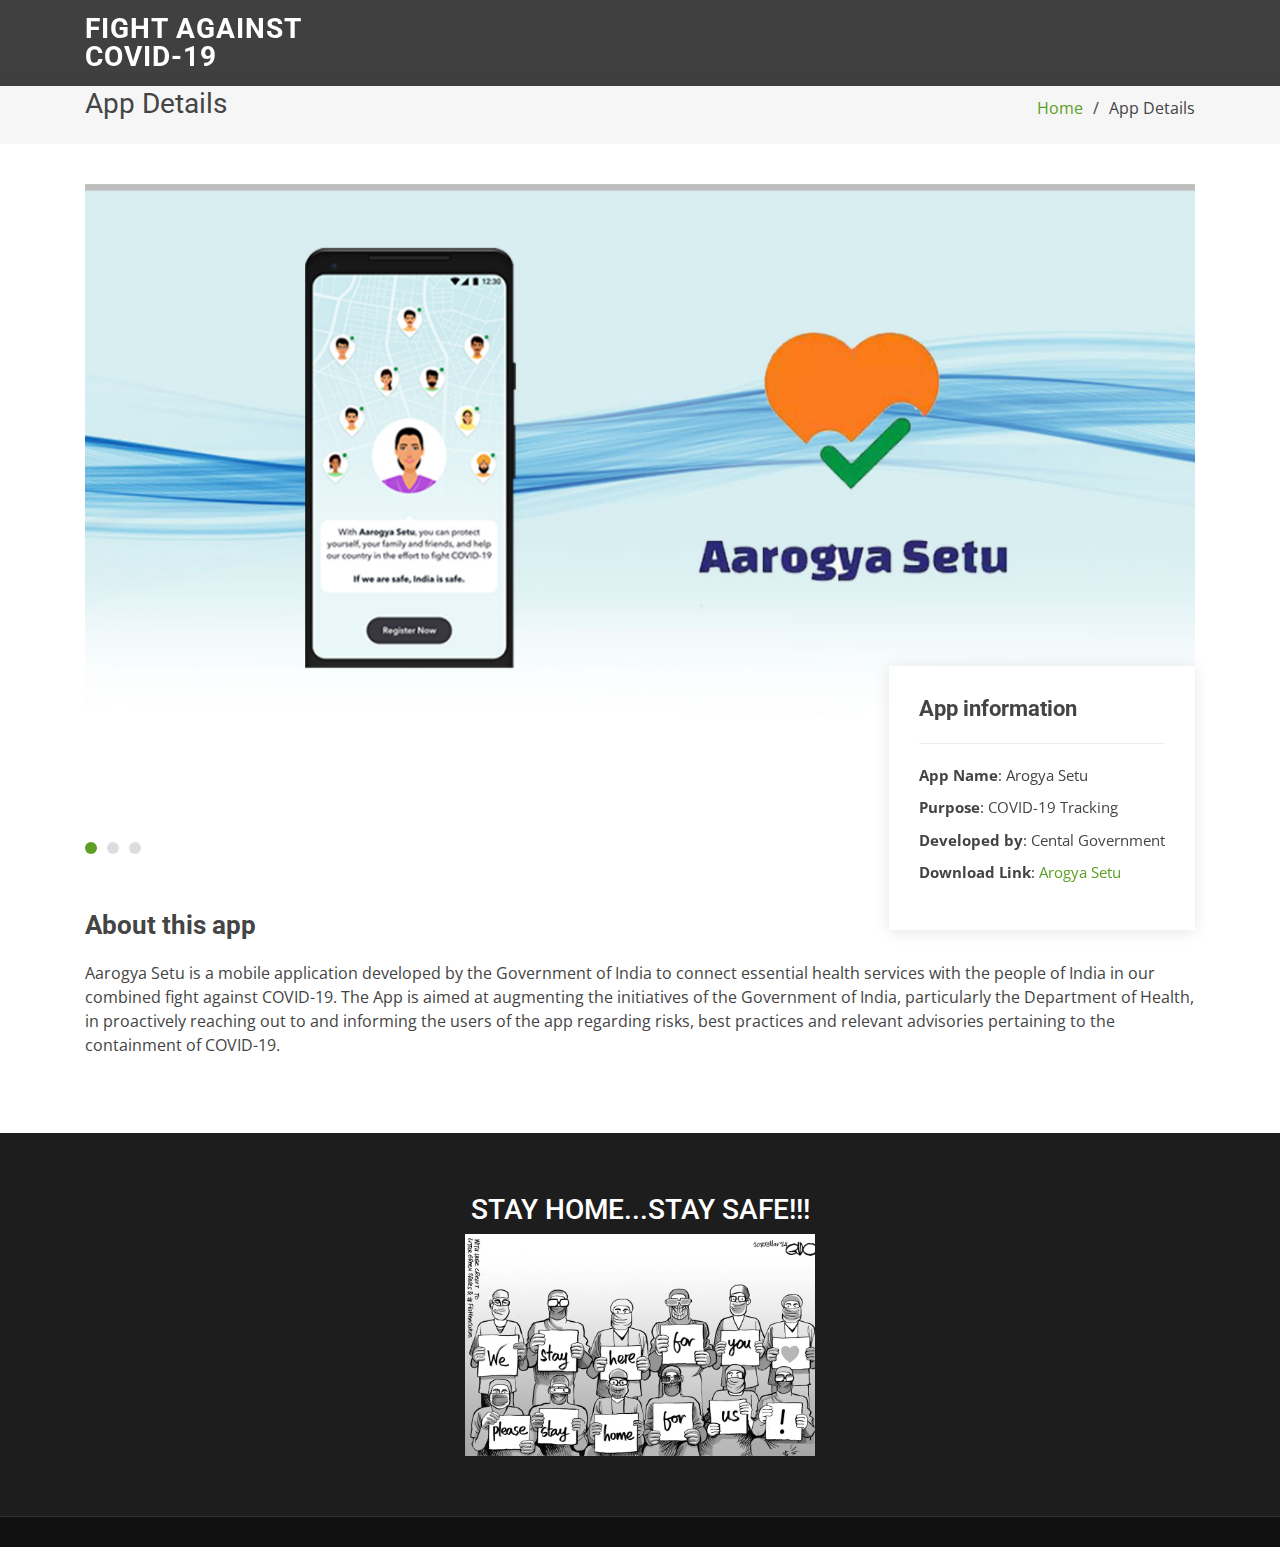
<file: app.html>
<!DOCTYPE html>
<html lang="en">

<head>
  <meta charset="utf-8">
  <meta content="width=device-width, initial-scale=1.0" name="viewport">

  <title>Arogya Setu</title>
  <meta content="" name="descriptison">
  <meta content="" name="keywords">

  <!-- Favicons -->
  <link href="assets/img/se.png" rel="icon">
  <link href="assets/img/se.png" rel="apple-touch-icon">

  <!-- Google Fonts -->
  <link href="https://fonts.googleapis.com/css?family=Open+Sans:300,300i,400,400i,600,600i,700,700i|Roboto:300,300i,400,400i,500,500i,600,600i,700,700i|Poppins:300,300i,400,400i,500,500i,600,600i,700,700i" rel="stylesheet">

  <!-- Vendor CSS Files -->
  <link href="assets/vendor/bootstrap/css/bootstrap.min.css" rel="stylesheet">
  <link href="assets/vendor/icofont/icofont.min.css" rel="stylesheet">
  <link href="assets/vendor/boxicons/css/boxicons.min.css" rel="stylesheet">
  <link href="assets/vendor/animate.css/animate.min.css" rel="stylesheet">
  <link href="assets/vendor/venobox/venobox.css" rel="stylesheet">
  <link href="assets/vendor/owl.carousel/assets/owl.carousel.min.css" rel="stylesheet">

  <!-- Template Main CSS File -->
  <link href="assets/css/style.css" rel="stylesheet">

  <!-- =======================================================
  * Template Name: Groovin - v2.0.0
  * Template URL: https://bootstrapmade.com/groovin-free-bootstrap-theme/
  * Author: BootstrapMade.com
  * License: https://bootstrapmade.com/license/
  ======================================================== -->
</head>

<body>

  <!-- ======= Header ======= -->
  <header id="header" class="fixed-top">
    <div class="container d-flex align-items-center">

      <h1 class="logo mr-auto"><a href="index.html">Fight Against <br>COVID-19</a></h1>
      <!-- Uncomment below if you prefer to use an image logo -->
      <!-- <a href="index.html" class="logo mr-auto"><img src="assets/img/logo.png" alt="" class="img-fluid"></a>-->

    </div>
  </header><!-- End Header -->

  <main id="main">

    <!-- ======= Breadcrumbs ======= -->
    <section id="breadcrumbs" class="breadcrumbs">
      <div class="container">

        <div class="d-flex justify-content-between align-items-center">
          <h2>App Details</h2>
          <ol>
            <li><a href="index.html">Home</a></li>
            <li>App Details</li>
          </ol>
        </div>

      </div>
    </section><!-- End Breadcrumbs -->

    <!-- ======= Portfolio Details Section ======= -->
    <section id="portfolio-details" class="portfolio-details">
      <div class="container">

        <div class="portfolio-details-container">

          <div class="owl-carousel portfolio-details-carousel">
            <img src="assets/img/portfolio/set2.jpg" class="img-fluid" alt="">
            <img src="assets/img/portfolio/set3.jpg" class="img-fluid" alt="">
            <img src="assets/img/portfolio/set.jpg" class="img-fluid" alt="">
          </div>

          <div class="portfolio-info">
            <h3>App information</h3>
            <ul>
              <li><strong>App Name</strong>: Arogya Setu</li>
              <li><strong>Purpose</strong>: COVID-19 Tracking</li>
              <li><strong>Developed by</strong>: Cental Government</li>
              <li><strong>Download Link</strong>: <a href="https://www.mygov.in/aarogya-setu-app/">Arogya Setu</a></li>
            </ul>
          </div>

        </div>

        <div class="portfolio-description">
          <h2>About this app</h2>
          <p>
            Aarogya Setu is a mobile application developed by the Government of India to connect essential health services with the people of India in our combined fight against COVID-19. The App is aimed at augmenting the initiatives of the Government of India, particularly the Department of Health, in proactively reaching out to and informing the users of the app regarding risks, best practices and relevant advisories pertaining to the containment of COVID-19.
          </p>
        </div>

      </div>
    </section><!-- End Portfolio Details Section -->

  </main><!-- End #main -->

  <footer id="footer">
    <div class="footer-top">
      <div class="container">
        <div class="row">

          <div class="col-lg-4 col-md-6">
            <div class="footer-info">

               </div>
          </div>

          <div class="col-lg-4 col-md-6 footer-links">
            <center><h3>STAY HOME...STAY SAFE!!!</h3></center>

            <img src="assets/img/team/f1.jpg" class="img-fluid" alt="">
            </div>





        </div>
      </div>
    </div>
  </footer><!-- End Footer -->

  <a href="#" class="back-to-top"><i class="icofont-simple-up"></i></a>

  <!-- Vendor JS Files -->
  <script src="assets/vendor/jquery/jquery.min.js"></script>
  <script src="assets/vendor/bootstrap/js/bootstrap.bundle.min.js"></script>
  <script src="assets/vendor/jquery.easing/jquery.easing.min.js"></script>
  <script src="assets/vendor/php-email-form/validate.js"></script>
  <script src="assets/vendor/waypoints/jquery.waypoints.min.js"></script>
  <script src="assets/vendor/counterup/counterup.min.js"></script>
  <script src="assets/vendor/isotope-layout/isotope.pkgd.min.js"></script>
  <script src="assets/vendor/venobox/venobox.min.js"></script>
  <script src="assets/vendor/owl.carousel/owl.carousel.min.js"></script>

  <!-- Template Main JS File -->
  <script src="assets/js/main.js"></script>

</body>

</html>
</file>
<file: assets/vendor/venobox/venobox.css>
/* ------ venobox.css --------*/
.vbox-overlay *, .vbox-overlay *:before, .vbox-overlay *:after{
    -webkit-backface-visibility: hidden;
    -webkit-box-sizing:border-box;
    -moz-box-sizing:border-box;
    box-sizing:border-box;
}
.vbox-overlay * { 
    -webkit-backface-visibility: visible;
    backface-visibility: visible;
}
.vbox-overlay{
    display: -webkit-flex;
    display: flex;
    -webkit-flex-direction: column;
    flex-direction: column;
    -webkit-justify-content: center;
    justify-content: center;
    -webkit-align-items: center;
    align-items: center;
    position: fixed;
    left: 0;
    top: 0;
    bottom: 0;
    right: 0;
    z-index: 999999;
}

/* ----- navigation ----- */
.vbox-title{
    width: 100%;
    height: 40px;
    float: left;
    text-align: center;
    line-height: 28px;
    font-size: 12px;
    padding: 6px 50px;
    overflow: hidden;
    position: fixed;
    display: none;
    left: 0;
    z-index: 89;
}
.vbox-close{
    cursor: pointer;
    position: fixed;
    top: -1px;
    right: 0;
    width: 50px;
    height: 40px;
    padding: 6px;
    display: block;
    background-position:10px center;
    overflow: hidden;
    font-size: 24px;
    line-height: 1;
    text-align: center;
    z-index: 99;
}
.vbox-left{
    cursor: pointer;
    position: fixed;
    left: 0;
    height: 40px;
    overflow: hidden;
    line-height: 28px;
    font-size: 12px;
    z-index: 99;
    display: flex;
    align-items:center;
}
.vbox-num{
    display: inline-block;
    margin: 6px 0 6px 15px;
}
/* ----- Social share ----- */
.vbox-share{
    line-height: 28px;
    font-size: 12px;
    overflow: hidden;
    position: fixed;
    left: 0;
    z-index: 98;
    display: flex;
    align-items:center;
    justify-content: center;
    width: 100%;
    text-align: center;
}
.vbox-share svg{
    max-height: 28px;
    width: 28px;
    z-index: 10;
    margin-left: 12px;
    margin-top: 6px;
    margin-bottom: 6px;
    vertical-align: middle;
}


/* ----- navigation ARROWS ----- */
.vbox-next, .vbox-prev{
    position: fixed;
    top: 50%;
    margin-top: -15px;
    overflow: hidden;
    cursor: pointer;
    display: block;
    width: 45px;
    height: 45px;
    z-index: 99;
}
.vbox-next span, .vbox-prev span{
    position: relative;
    width: 20px;
    height: 20px;
    border: 2px solid transparent;
    border-top-color: #B6B6B6;
    border-right-color: #B6B6B6;
    text-indent: -100px;
    position: absolute;
    top: 8px;
    display: block;
}
.vbox-prev{
    left: 15px;
}
.vbox-next{
    right: 15px;
}
.vbox-prev span{
    left: 10px;
    -ms-transform: rotate(-135deg);
    -webkit-transform: rotate(-135deg);
    transform: rotate(-135deg);
}
.vbox-next span{
    -ms-transform: rotate(45deg);
    -webkit-transform: rotate(45deg);
    transform: rotate(45deg);
    right: 10px;
}
/* ------- inline window ------ */
.vbox-inline{
    width: 420px;
    height: 315px;
    height: 70vh;
    padding: 10px;
    background: #fff;
    margin: 0 auto;
    overflow: auto;
    text-align: left;
}
/* ------- Video & iFrames window ------ */
.venoframe{
    max-width: 100%;
    width: 100%;
    border: none;
    width: 100%;
    height: 260px;
    height: 70vh;
}
.venoframe.vbvid{
    height: 260px;
}
@media (min-width: 768px) {
    .venoframe, .vbox-inline{
        width: 90%;
        height: 360px;
        height: 70vh;
    }
    .venoframe.vbvid{
        width: 640px;
        height: 360px;
    }
}
@media (min-width: 992px) {
    .venoframe, .vbox-inline{
        max-width: 1200px;
        width: 80%;
        height: 540px;
        height: 70vh;
    }
    .venoframe.vbvid{
        width: 960px;
        height: 540px;
    }
}
/* 
Please do NOT edit this part! 
or at least read this note: http://i.imgur.com/7C0ws9e.gif
*/
.vbox-open{
    overflow: hidden;
}
.vbox-container{
    position: absolute;
    left: 0;
    right: 0;
    top: 0;
    bottom: 0;
    overflow-x: hidden;
    overflow-y: scroll;
    overflow-scrolling: touch;
    -webkit-overflow-scrolling: touch;
    z-index: 20;
    max-height: 100%;

}

.vbox-content{
    text-align: center;
    float: left;
    width: 100%;
    position: relative;
    overflow: hidden;
    padding: 20px 4%;
}
.vbox-container img{
    max-width: 100%;
    height: auto;
}
.vbox-figlio{
    box-shadow: 0 0 12px rgba(0,0,0,0.19), 0 6px 6px rgba(0,0,0,0.23);
    max-width: 100%;
    text-align: initial;
}
img.vbox-figlio{
    -webkit-user-select: none;
-khtml-user-select: none;
-moz-user-select: none;
-o-user-select: none;
user-select: none;
}
.vbox-content.swipe-left{
    margin-left: -200px !important;
}
.vbox-content.swipe-right{
    margin-left: 200px !important;
}
.vbox-animated{
    webkit-transition: margin 300ms ease-out;
    transition: margin 300ms ease-out;
}

/* ---------- preloader ----------
 * SPINKIT 
 * http://tobiasahlin.com/spinkit/
-------------------------------- */
.sk-double-bounce,.sk-rotating-plane{width:40px;height:40px;margin:40px auto}.sk-rotating-plane{background-color:#333;-webkit-animation:sk-rotatePlane 1.2s infinite ease-in-out;animation:sk-rotatePlane 1.2s infinite ease-in-out}@-webkit-keyframes sk-rotatePlane{0%{-webkit-transform:perspective(120px) rotateX(0) rotateY(0);transform:perspective(120px) rotateX(0) rotateY(0)}50%{-webkit-transform:perspective(120px) rotateX(-180.1deg) rotateY(0);transform:perspective(120px) rotateX(-180.1deg) rotateY(0)}100%{-webkit-transform:perspective(120px) rotateX(-180deg) rotateY(-179.9deg);transform:perspective(120px) rotateX(-180deg) rotateY(-179.9deg)}}@keyframes sk-rotatePlane{0%{-webkit-transform:perspective(120px) rotateX(0) rotateY(0);transform:perspective(120px) rotateX(0) rotateY(0)}50%{-webkit-transform:perspective(120px) rotateX(-180.1deg) rotateY(0);transform:perspective(120px) rotateX(-180.1deg) rotateY(0)}100%{-webkit-transform:perspective(120px) rotateX(-180deg) rotateY(-179.9deg);transform:perspective(120px) rotateX(-180deg) rotateY(-179.9deg)}}.sk-double-bounce{position:relative}.sk-double-bounce .sk-child{width:100%;height:100%;border-radius:50%;background-color:#333;opacity:.6;position:absolute;top:0;left:0;-webkit-animation:sk-doubleBounce 2s infinite ease-in-out;animation:sk-doubleBounce 2s infinite ease-in-out}.sk-chasing-dots .sk-child,.sk-spinner-pulse,.sk-three-bounce .sk-child{background-color:#333;border-radius:100%}.sk-double-bounce .sk-double-bounce2{-webkit-animation-delay:-1s;animation-delay:-1s}@-webkit-keyframes sk-doubleBounce{0%,100%{-webkit-transform:scale(0);transform:scale(0)}50%{-webkit-transform:scale(1);transform:scale(1)}}@keyframes sk-doubleBounce{0%,100%{-webkit-transform:scale(0);transform:scale(0)}50%{-webkit-transform:scale(1);transform:scale(1)}}.sk-wave{margin:40px auto;width:50px;height:40px;text-align:center;font-size:10px}.sk-wave .sk-rect{background-color:#333;height:100%;width:6px;display:inline-block;-webkit-animation:sk-waveStretchDelay 1.2s infinite ease-in-out;animation:sk-waveStretchDelay 1.2s infinite ease-in-out}.sk-wave .sk-rect1{-webkit-animation-delay:-1.2s;animation-delay:-1.2s}.sk-wave .sk-rect2{-webkit-animation-delay:-1.1s;animation-delay:-1.1s}.sk-wave .sk-rect3{-webkit-animation-delay:-1s;animation-delay:-1s}.sk-wave .sk-rect4{-webkit-animation-delay:-.9s;animation-delay:-.9s}.sk-wave .sk-rect5{-webkit-animation-delay:-.8s;animation-delay:-.8s}@-webkit-keyframes sk-waveStretchDelay{0%,100%,40%{-webkit-transform:scaleY(.4);transform:scaleY(.4)}20%{-webkit-transform:scaleY(1);transform:scaleY(1)}}@keyframes sk-waveStretchDelay{0%,100%,40%{-webkit-transform:scaleY(.4);transform:scaleY(.4)}20%{-webkit-transform:scaleY(1);transform:scaleY(1)}}.sk-wandering-cubes{margin:40px auto;width:40px;height:40px;position:relative}.sk-wandering-cubes .sk-cube{background-color:#333;width:10px;height:10px;position:absolute;top:0;left:0;-webkit-animation:sk-wanderingCube 1.8s ease-in-out -1.8s infinite both;animation:sk-wanderingCube 1.8s ease-in-out -1.8s infinite both}.sk-chasing-dots,.sk-spinner-pulse{width:40px;height:40px;margin:40px auto}.sk-wandering-cubes .sk-cube2{-webkit-animation-delay:-.9s;animation-delay:-.9s}@-webkit-keyframes sk-wanderingCube{0%{-webkit-transform:rotate(0);transform:rotate(0)}25%{-webkit-transform:translateX(30px) rotate(-90deg) scale(.5);transform:translateX(30px) rotate(-90deg) scale(.5)}50%{-webkit-transform:translateX(30px) translateY(30px) rotate(-179deg);transform:translateX(30px) translateY(30px) rotate(-179deg)}50.1%{-webkit-transform:translateX(30px) translateY(30px) rotate(-180deg);transform:translateX(30px) translateY(30px) rotate(-180deg)}75%{-webkit-transform:translateX(0) translateY(30px) rotate(-270deg) scale(.5);transform:translateX(0) translateY(30px) rotate(-270deg) scale(.5)}100%{-webkit-transform:rotate(-360deg);transform:rotate(-360deg)}}@keyframes sk-wanderingCube{0%{-webkit-transform:rotate(0);transform:rotate(0)}25%{-webkit-transform:translateX(30px) rotate(-90deg) scale(.5);transform:translateX(30px) rotate(-90deg) scale(.5)}50%{-webkit-transform:translateX(30px) translateY(30px) rotate(-179deg);transform:translateX(30px) translateY(30px) rotate(-179deg)}50.1%{-webkit-transform:translateX(30px) translateY(30px) rotate(-180deg);transform:translateX(30px) translateY(30px) rotate(-180deg)}75%{-webkit-transform:translateX(0) translateY(30px) rotate(-270deg) scale(.5);transform:translateX(0) translateY(30px) rotate(-270deg) scale(.5)}100%{-webkit-transform:rotate(-360deg);transform:rotate(-360deg)}}.sk-spinner-pulse{-webkit-animation:sk-pulseScaleOut 1s infinite ease-in-out;animation:sk-pulseScaleOut 1s infinite ease-in-out}@-webkit-keyframes sk-pulseScaleOut{0%{-webkit-transform:scale(0);transform:scale(0)}100%{-webkit-transform:scale(1);transform:scale(1);opacity:0}}@keyframes sk-pulseScaleOut{0%{-webkit-transform:scale(0);transform:scale(0)}100%{-webkit-transform:scale(1);transform:scale(1);opacity:0}}.sk-chasing-dots{position:relative;text-align:center;-webkit-animation:sk-chasingDotsRotate 2s infinite linear;animation:sk-chasingDotsRotate 2s infinite linear}.sk-chasing-dots .sk-child{width:60%;height:60%;display:inline-block;position:absolute;top:0;-webkit-animation:sk-chasingDotsBounce 2s infinite ease-in-out;animation:sk-chasingDotsBounce 2s infinite ease-in-out}.sk-chasing-dots .sk-dot2{top:auto;bottom:0;-webkit-animation-delay:-1s;animation-delay:-1s}@-webkit-keyframes sk-chasingDotsRotate{100%{-webkit-transform:rotate(360deg);transform:rotate(360deg)}}@keyframes sk-chasingDotsRotate{100%{-webkit-transform:rotate(360deg);transform:rotate(360deg)}}@-webkit-keyframes sk-chasingDotsBounce{0%,100%{-webkit-transform:scale(0);transform:scale(0)}50%{-webkit-transform:scale(1);transform:scale(1)}}@keyframes sk-chasingDotsBounce{0%,100%{-webkit-transform:scale(0);transform:scale(0)}50%{-webkit-transform:scale(1);transform:scale(1)}}.sk-three-bounce{margin:40px auto;width:80px;text-align:center}.sk-three-bounce .sk-child{width:20px;height:20px;display:inline-block;-webkit-animation:sk-three-bounce 1.4s ease-in-out 0s infinite both;animation:sk-three-bounce 1.4s ease-in-out 0s infinite both}.sk-circle .sk-child:before,.sk-fading-circle .sk-circle:before{display:block;border-radius:100%;content:'';background-color:#333}.sk-three-bounce .sk-bounce1{-webkit-animation-delay:-.32s;animation-delay:-.32s}.sk-three-bounce .sk-bounce2{-webkit-animation-delay:-.16s;animation-delay:-.16s}@-webkit-keyframes sk-three-bounce{0%,100%,80%{-webkit-transform:scale(0);transform:scale(0)}40%{-webkit-transform:scale(1);transform:scale(1)}}@keyframes sk-three-bounce{0%,100%,80%{-webkit-transform:scale(0);transform:scale(0)}40%{-webkit-transform:scale(1);transform:scale(1)}}.sk-circle{margin:40px auto;width:40px;height:40px;position:relative}.sk-circle .sk-child{width:100%;height:100%;position:absolute;left:0;top:0}.sk-circle .sk-child:before{margin:0 auto;width:15%;height:15%;-webkit-animation:sk-circleBounceDelay 1.2s infinite ease-in-out both;animation:sk-circleBounceDelay 1.2s infinite ease-in-out both}.sk-circle .sk-circle2{-webkit-transform:rotate(30deg);-ms-transform:rotate(30deg);transform:rotate(30deg)}.sk-circle .sk-circle3{-webkit-transform:rotate(60deg);-ms-transform:rotate(60deg);transform:rotate(60deg)}.sk-circle .sk-circle4{-webkit-transform:rotate(90deg);-ms-transform:rotate(90deg);transform:rotate(90deg)}.sk-circle .sk-circle5{-webkit-transform:rotate(120deg);-ms-transform:rotate(120deg);transform:rotate(120deg)}.sk-circle .sk-circle6{-webkit-transform:rotate(150deg);-ms-transform:rotate(150deg);transform:rotate(150deg)}.sk-circle .sk-circle7{-webkit-transform:rotate(180deg);-ms-transform:rotate(180deg);transform:rotate(180deg)}.sk-circle .sk-circle8{-webkit-transform:rotate(210deg);-ms-transform:rotate(210deg);transform:rotate(210deg)}.sk-circle .sk-circle9{-webkit-transform:rotate(240deg);-ms-transform:rotate(240deg);transform:rotate(240deg)}.sk-circle .sk-circle10{-webkit-transform:rotate(270deg);-ms-transform:rotate(270deg);transform:rotate(270deg)}.sk-circle .sk-circle11{-webkit-transform:rotate(300deg);-ms-transform:rotate(300deg);transform:rotate(300deg)}.sk-circle .sk-circle12{-webkit-transform:rotate(330deg);-ms-transform:rotate(330deg);transform:rotate(330deg)}.sk-circle .sk-circle2:before{-webkit-animation-delay:-1.1s;animation-delay:-1.1s}.sk-circle .sk-circle3:before{-webkit-animation-delay:-1s;animation-delay:-1s}.sk-circle .sk-circle4:before{-webkit-animation-delay:-.9s;animation-delay:-.9s}.sk-circle .sk-circle5:before{-webkit-animation-delay:-.8s;animation-delay:-.8s}.sk-circle .sk-circle6:before{-webkit-animation-delay:-.7s;animation-delay:-.7s}.sk-circle .sk-circle7:before{-webkit-animation-delay:-.6s;animation-delay:-.6s}.sk-circle .sk-circle8:before{-webkit-animation-delay:-.5s;animation-delay:-.5s}.sk-circle .sk-circle9:before{-webkit-animation-delay:-.4s;animation-delay:-.4s}.sk-circle .sk-circle10:before{-webkit-animation-delay:-.3s;animation-delay:-.3s}.sk-circle .sk-circle11:before{-webkit-animation-delay:-.2s;animation-delay:-.2s}.sk-circle .sk-circle12:before{-webkit-animation-delay:-.1s;animation-delay:-.1s}@-webkit-keyframes sk-circleBounceDelay{0%,100%,80%{-webkit-transform:scale(0);transform:scale(0)}40%{-webkit-transform:scale(1);transform:scale(1)}}@keyframes sk-circleBounceDelay{0%,100%,80%{-webkit-transform:scale(0);transform:scale(0)}40%{-webkit-transform:scale(1);transform:scale(1)}}.sk-cube-grid{width:40px;height:40px;margin:40px auto}.sk-cube-grid .sk-cube{width:33.33%;height:33.33%;background-color:#333;float:left;-webkit-animation:sk-cubeGridScaleDelay 1.3s infinite ease-in-out;animation:sk-cubeGridScaleDelay 1.3s infinite ease-in-out}.sk-cube-grid .sk-cube1{-webkit-animation-delay:.2s;animation-delay:.2s}.sk-cube-grid .sk-cube2{-webkit-animation-delay:.3s;animation-delay:.3s}.sk-cube-grid .sk-cube3{-webkit-animation-delay:.4s;animation-delay:.4s}.sk-cube-grid .sk-cube4{-webkit-animation-delay:.1s;animation-delay:.1s}.sk-cube-grid .sk-cube5{-webkit-animation-delay:.2s;animation-delay:.2s}.sk-cube-grid .sk-cube6{-webkit-animation-delay:.3s;animation-delay:.3s}.sk-cube-grid .sk-cube7{-webkit-animation-delay:0ms;animation-delay:0ms}.sk-cube-grid .sk-cube8{-webkit-animation-delay:.1s;animation-delay:.1s}.sk-cube-grid .sk-cube9{-webkit-animation-delay:.2s;animation-delay:.2s}@-webkit-keyframes sk-cubeGridScaleDelay{0%,100%,70%{-webkit-transform:scale3D(1,1,1);transform:scale3D(1,1,1)}35%{-webkit-transform:scale3D(0,0,1);transform:scale3D(0,0,1)}}@keyframes sk-cubeGridScaleDelay{0%,100%,70%{-webkit-transform:scale3D(1,1,1);transform:scale3D(1,1,1)}35%{-webkit-transform:scale3D(0,0,1);transform:scale3D(0,0,1)}}.sk-fading-circle{margin:40px auto;width:40px;height:40px;position:relative}.sk-fading-circle .sk-circle{width:100%;height:100%;position:absolute;left:0;top:0}.sk-fading-circle .sk-circle:before{margin:0 auto;width:15%;height:15%;-webkit-animation:sk-circleFadeDelay 1.2s infinite ease-in-out both;animation:sk-circleFadeDelay 1.2s infinite ease-in-out both}.sk-fading-circle .sk-circle2{-webkit-transform:rotate(30deg);-ms-transform:rotate(30deg);transform:rotate(30deg)}.sk-fading-circle .sk-circle3{-webkit-transform:rotate(60deg);-ms-transform:rotate(60deg);transform:rotate(60deg)}.sk-fading-circle .sk-circle4{-webkit-transform:rotate(90deg);-ms-transform:rotate(90deg);transform:rotate(90deg)}.sk-fading-circle .sk-circle5{-webkit-transform:rotate(120deg);-ms-transform:rotate(120deg);transform:rotate(120deg)}.sk-fading-circle .sk-circle6{-webkit-transform:rotate(150deg);-ms-transform:rotate(150deg);transform:rotate(150deg)}.sk-fading-circle .sk-circle7{-webkit-transform:rotate(180deg);-ms-transform:rotate(180deg);transform:rotate(180deg)}.sk-fading-circle .sk-circle8{-webkit-transform:rotate(210deg);-ms-transform:rotate(210deg);transform:rotate(210deg)}.sk-fading-circle .sk-circle9{-webkit-transform:rotate(240deg);-ms-transform:rotate(240deg);transform:rotate(240deg)}.sk-fading-circle .sk-circle10{-webkit-transform:rotate(270deg);-ms-transform:rotate(270deg);transform:rotate(270deg)}.sk-fading-circle .sk-circle11{-webkit-transform:rotate(300deg);-ms-transform:rotate(300deg);transform:rotate(300deg)}.sk-fading-circle .sk-circle12{-webkit-transform:rotate(330deg);-ms-transform:rotate(330deg);transform:rotate(330deg)}.sk-fading-circle .sk-circle2:before{-webkit-animation-delay:-1.1s;animation-delay:-1.1s}.sk-fading-circle .sk-circle3:before{-webkit-animation-delay:-1s;animation-delay:-1s}.sk-fading-circle .sk-circle4:before{-webkit-animation-delay:-.9s;animation-delay:-.9s}.sk-fading-circle .sk-circle5:before{-webkit-animation-delay:-.8s;animation-delay:-.8s}.sk-fading-circle .sk-circle6:before{-webkit-animation-delay:-.7s;animation-delay:-.7s}.sk-fading-circle .sk-circle7:before{-webkit-animation-delay:-.6s;animation-delay:-.6s}.sk-fading-circle .sk-circle8:before{-webkit-animation-delay:-.5s;animation-delay:-.5s}.sk-fading-circle .sk-circle9:before{-webkit-animation-delay:-.4s;animation-delay:-.4s}.sk-fading-circle .sk-circle10:before{-webkit-animation-delay:-.3s;animation-delay:-.3s}.sk-fading-circle .sk-circle11:before{-webkit-animation-delay:-.2s;animation-delay:-.2s}.sk-fading-circle .sk-circle12:before{-webkit-animation-delay:-.1s;animation-delay:-.1s}@-webkit-keyframes sk-circleFadeDelay{0%,100%,39%{opacity:0}40%{opacity:1}}@keyframes sk-circleFadeDelay{0%,100%,39%{opacity:0}40%{opacity:1}}.sk-folding-cube{margin:40px auto;width:40px;height:40px;position:relative;-webkit-transform:rotateZ(45deg);transform:rotateZ(45deg)}.sk-folding-cube .sk-cube{float:left;width:50%;height:50%;position:relative;-webkit-transform:scale(1.1);-ms-transform:scale(1.1);transform:scale(1.1)}.sk-folding-cube .sk-cube:before{content:'';position:absolute;top:0;left:0;width:100%;height:100%;background-color:#333;-webkit-animation:sk-foldCubeAngle 2.4s infinite linear both;animation:sk-foldCubeAngle 2.4s infinite linear both;-webkit-transform-origin:100% 100%;-ms-transform-origin:100% 100%;transform-origin:100% 100%}.sk-folding-cube .sk-cube2{-webkit-transform:scale(1.1) rotateZ(90deg);transform:scale(1.1) rotateZ(90deg)}.sk-folding-cube .sk-cube3{-webkit-transform:scale(1.1) rotateZ(180deg);transform:scale(1.1) rotateZ(180deg)}.sk-folding-cube .sk-cube4{-webkit-transform:scale(1.1) rotateZ(270deg);transform:scale(1.1) rotateZ(270deg)}.sk-folding-cube .sk-cube2:before{-webkit-animation-delay:.3s;animation-delay:.3s}.sk-folding-cube .sk-cube3:before{-webkit-animation-delay:.6s;animation-delay:.6s}.sk-folding-cube .sk-cube4:before{-webkit-animation-delay:.9s;animation-delay:.9s}@-webkit-keyframes sk-foldCubeAngle{0%,10%{-webkit-transform:perspective(140px) rotateX(-180deg);transform:perspective(140px) rotateX(-180deg);opacity:0}25%,75%{-webkit-transform:perspective(140px) rotateX(0);transform:perspective(140px) rotateX(0);opacity:1}100%,90%{-webkit-transform:perspective(140px) rotateY(180deg);transform:perspective(140px) rotateY(180deg);opacity:0}}@keyframes sk-foldCubeAngle{0%,10%{-webkit-transform:perspective(140px) rotateX(-180deg);transform:perspective(140px) rotateX(-180deg);opacity:0}25%,75%{-webkit-transform:perspective(140px) rotateX(0);transform:perspective(140px) rotateX(0);opacity:1}100%,90%{-webkit-transform:perspective(140px) rotateY(180deg);transform:perspective(140px) rotateY(180deg);opacity:0}}
</file>
<file: assets/css/style.css>
/**
* Template Name: Groovin - v2.0.0
* Template URL: https://bootstrapmade.com/groovin-free-bootstrap-theme/
* Author: BootstrapMade.com
* License: https://bootstrapmade.com/license/
*/

/*--------------------------------------------------------------
# General
--------------------------------------------------------------*/
body {
  font-family: "Open Sans", sans-serif;
  color: #444444;
}

a {
  color: #5c9f24;
}

a:hover {
  color: #74c92d;
  text-decoration: none;
}

h1, h2, h3, h4, h5, h6 {
  font-family: "Roboto", sans-serif;
}

/*--------------------------------------------------------------
# Back to top button
--------------------------------------------------------------*/
.back-to-top {
  position: fixed;
  display: none;
  right: 15px;
  bottom: 15px;
  z-index: 99999;
}

.back-to-top i {
  display: flex;
  align-items: center;
  justify-content: center;
  font-size: 24px;
  width: 40px;
  height: 40px;
  border-radius: 4px;
  background: #5c9f24;
  color: #fff;
  transition: all 0.4s;
}

.back-to-top i:hover {
  background: #6fc02c;
  color: #fff;
}

/*--------------------------------------------------------------
# Header
--------------------------------------------------------------*/
#header {
  background: rgba(0, 0, 0, 0.75);
  transition: all 0.5s;
  z-index: 997;
  padding: 15px 0;
}

#header .logo {
  font-size: 28px;
  margin: 0;
  padding: 0;
  line-height: 1;
  font-weight: 700;
  letter-spacing: 1px;
  text-transform: uppercase;
}

#header .logo a {
  color: #fff;
}

#header .logo img {
  max-height: 40px;
}

/*--------------------------------------------------------------
# Navigation Menu
--------------------------------------------------------------*/
/* Desktop Navigation */
.nav-menu ul {
  margin: 0;
  padding: 0;
  list-style: none;
}

.nav-menu > ul {
  display: flex;
}

.nav-menu > ul > li {
  position: relative;
  white-space: nowrap;
  padding: 10px 0 10px 22px;
}

.nav-menu a {
  display: block;
  position: relative;
  color: rgba(255, 255, 255, 0.7);
  transition: 0.3s;
  font-size: 14px;
  font-family: "Roboto", sans-serif;
  font-weight: 500;
  padding: 0 4px;
  text-transform: uppercase;
}

.nav-menu > ul > li > a:before {
  content: "";
  position: absolute;
  width: 100%;
  height: 2px;
  bottom: -6px;
  left: 0;
  background-color: #5c9f24;
  visibility: hidden;
  width: 0px;
  transition: all 0.3s ease-in-out 0s;
}

.nav-menu a:hover:before, .nav-menu li:hover > a:before, .nav-menu .active > a:before {
  visibility: visible;
  width: 100%;
}

.nav-menu a:hover, .nav-menu .active > a, .nav-menu li:hover > a {
  color: #fff;
}

.nav-menu .drop-down ul {
  display: block;
  position: absolute;
  left: 22px;
  top: calc(100% + 30px);
  z-index: 99;
  opacity: 0;
  visibility: hidden;
  padding: 10px 0;
  background: #fff;
  box-shadow: 0px 0px 30px rgba(127, 137, 161, 0.25);
  transition: 0.3s;
}

.nav-menu .drop-down:hover > ul {
  opacity: 1;
  top: 100%;
  visibility: visible;
}

.nav-menu .drop-down li {
  min-width: 180px;
  position: relative;
}

.nav-menu .drop-down ul a {
  padding: 10px 20px;
  font-size: 14px;
  font-weight: 500;
  text-transform: none;
  color: #2a2a2a;
}

.nav-menu .drop-down ul a:hover, .nav-menu .drop-down ul .active > a, .nav-menu .drop-down ul li:hover > a {
  color: #5c9f24;
}

.nav-menu .drop-down > a:after {
  content: "\ea99";
  font-family: IcoFont;
  padding-left: 5px;
}

.nav-menu .drop-down .drop-down ul {
  top: 0;
  left: calc(100% - 30px);
}

.nav-menu .drop-down .drop-down:hover > ul {
  opacity: 1;
  top: 0;
  left: 100%;
}

.nav-menu .drop-down .drop-down > a {
  padding-right: 35px;
}

.nav-menu .drop-down .drop-down > a:after {
  content: "\eaa0";
  font-family: IcoFont;
  position: absolute;
  right: 15px;
}

@media (max-width: 1366px) {
  .nav-menu .drop-down .drop-down ul {
    left: -90%;
  }
  .nav-menu .drop-down .drop-down:hover > ul {
    left: -100%;
  }
  .nav-menu .drop-down .drop-down > a:after {
    content: "\ea9d";
  }
}

/* Get Startet Button */
.get-started-btn {
  margin-left: 25px;
  color: #fff;
  border-radius: 4px;
  padding: 6px 25px 8px 25px;
  white-space: nowrap;
  transition: 0.3s;
  font-size: 13px;
  display: inline-block;
  text-transform: uppercase;
  font-weight: 400;
  font-family: "Poppins", sans-serif;
  border: 2px solid #5c9f24;
}

.get-started-btn:hover {
  background: #5c9f24;
  border-color: #6ab82a;
  color: #fff;
}

@media (max-width: 768px) {
  .get-started-btn {
    margin: 0 48px 0 0;
    padding: 6px 18px;
  }
}

/* Mobile Navigation */
.mobile-nav-toggle {
  position: fixed;
  top: 18px;
  right: 15px;
  z-index: 9998;
  border: 0;
  background: none;
  font-size: 24px;
  transition: all 0.4s;
  outline: none !important;
  line-height: 1;
  cursor: pointer;
  text-align: right;
}

.mobile-nav-toggle i {
  color: #fff;
}

.mobile-nav {
  position: fixed;
  top: 55px;
  right: 15px;
  bottom: 15px;
  left: 15px;
  z-index: 9999;
  overflow-y: auto;
  background: #fff;
  transition: ease-in-out 0.2s;
  opacity: 0;
  visibility: hidden;
  border-radius: 10px;
  padding: 10px 0;
}

.mobile-nav * {
  margin: 0;
  padding: 0;
  list-style: none;
}

.mobile-nav a {
  display: block;
  position: relative;
  color: #2a2a2a;
  padding: 10px 20px;
  font-weight: 500;
  outline: none;
}

.mobile-nav a:hover, .mobile-nav .active > a, .mobile-nav li:hover > a {
  color: #5c9f24;
  text-decoration: none;
}

.mobile-nav .drop-down > a:after {
  content: "\ea99";
  font-family: IcoFont;
  padding-left: 10px;
  position: absolute;
  right: 15px;
}

.mobile-nav .active.drop-down > a:after {
  content: "\eaa1";
}

.mobile-nav .drop-down > a {
  padding-right: 35px;
}

.mobile-nav .drop-down ul {
  display: none;
  overflow: hidden;
}

.mobile-nav .drop-down li {
  padding-left: 20px;
}

.mobile-nav-overly {
  width: 100%;
  height: 100%;
  z-index: 9997;
  top: 0;
  left: 0;
  position: fixed;
  background: rgba(17, 17, 17, 0.6);
  overflow: hidden;
  display: none;
  transition: ease-in-out 0.2s;
}

.mobile-nav-active {
  overflow: hidden;
}

.mobile-nav-active .mobile-nav {
  opacity: 1;
  visibility: visible;
}

.mobile-nav-active .mobile-nav-toggle i {
  color: #fff;
}

/*--------------------------------------------------------------
# Hero Section
--------------------------------------------------------------*/
#hero {
  width: 100%;
  height: 100vh;
  background-color: rgba(17, 17, 17, 0.8);
  overflow: hidden;
  padding: 0;
}

#hero .carousel-item {
  width: 100%;
  height: 100vh;
  background-size: cover;
  background-position: center;
  background-repeat: no-repeat;
  position: relative;
}

#hero .carousel-item::before {
  content: '';
  background-color: rgba(0, 0, 0, 0.5);
  position: absolute;
  top: 0;
  right: 0;
  left: 0;
  bottom: 0;
}

#hero .carousel-container {
  display: flex;
  justify-content: center;
  align-items: center;
  position: absolute;
  bottom: 0;
  top: 0;
  left: 0;
  right: 0;
}

#hero .carousel-content {
  text-align: center;
}

#hero h2 {
  color: #fff;
  margin-bottom: 30px;
  font-size: 48px;
  font-weight: 700;
}

#hero h2 span {
  color: #5c9f24;
}

#hero p {
  width: 80%;
  -webkit-animation-delay: 0.4s;
  animation-delay: 0.4s;
  margin: 0 auto 30px auto;
  color: #fff;
}

#hero .carousel-inner .carousel-item {
  transition-property: opacity;
  background-position: center top;
}

#hero .carousel-inner .carousel-item,
#hero .carousel-inner .active.carousel-item-left,
#hero .carousel-inner .active.carousel-item-right {
  opacity: 0;
}

#hero .carousel-inner .active,
#hero .carousel-inner .carousel-item-next.carousel-item-left,
#hero .carousel-inner .carousel-item-prev.carousel-item-right {
  opacity: 1;
  transition: 0.5s;
}

#hero .carousel-inner .carousel-item-next,
#hero .carousel-inner .carousel-item-prev,
#hero .carousel-inner .active.carousel-item-left,
#hero .carousel-inner .active.carousel-item-right {
  left: 0;
  transform: translate3d(0, 0, 0);
}

#hero .carousel-control-prev, #hero .carousel-control-next {
  width: 10%;
  opacity: 1;
}

#hero .carousel-control-next-icon, #hero .carousel-control-prev-icon {
  background: none;
  font-size: 36px;
  line-height: 1;
  width: auto;
  height: auto;
  background: rgba(255, 255, 255, 0.1);
  border-radius: 50px;
  padding: 10px;
  transition: 0.3s;
  color: rgba(255, 255, 255, 0.5);
}
.w3buttn {
  background-color: #4CAF50; /* Green */
  border: none;
  color: white;
  padding: 15px 32px;
  text-align: center;
  text-decoration: none;
  display: inline-block;
  font-size: 16px;
}
#hero .carousel-control-next-icon:hover, #hero .carousel-control-prev-icon:hover {
  background: rgba(255, 255, 255, 0.2);
  color: rgba(255, 255, 255, 0.8);
}

#hero .carousel-indicators li {
  cursor: pointer;
  background: #fff;
  overflow: hidden;
  border: 0;
  width: 12px;
  height: 12px;
  border-radius: 50px;
  opacity: .6;
  transition: 0.3s;
}

#hero .carousel-indicators li.active {
  opacity: 1;
  background: #5c9f24;
}

#hero .btn-get-started {
  font-family: "Roboto", sans-serif;
  font-weight: 400;
  font-size: 14px;
  letter-spacing: 1px;
  display: inline-block;
  padding: 10px 32px 12px 32px;
  border-radius: 4px;
  transition: 0.5s;
  line-height: 1;
  margin: 10px;
  color: #fff;
  -webkit-animation-delay: 0.8s;
  animation-delay: 0.8s;
  text-transform: uppercase;
  border: 2px solid #5c9f24;
  background: #5c9f24;
}

#hero .btn-get-started:hover {
  background: #6ab82a;
  border-color: #6ab82a;
  color: #fff;
}

@media (max-width: 768px) {
  #hero h2 {
    font-size: 28px;
  }
}

@media (min-width: 1024px) {
  #hero p {
    width: 60%;
  }
  #hero .carousel-control-prev, #hero .carousel-control-next {
    width: 5%;
  }
}

/*--------------------------------------------------------------
# Sections General
--------------------------------------------------------------*/
section {
  padding: 60px 0;
}

.section-bg {
  background-color: #f1f1f1;
}

.section-title {
  text-align: center;
  padding-bottom: 30px;
}

.section-title h2 {
  font-size: 32px;
  font-weight: bold;
  text-transform: uppercase;
  margin-bottom: 20px;
  padding-bottom: 0;
  color: #5c9f24;
}

.section-title p {
  margin-bottom: 0;
}

/*--------------------------------------------------------------
# About
--------------------------------------------------------------*/
.about .content {
  padding: 30px 0;
}

.about .content h3 {
  font-weight: 700;
  font-size: 34px;
}

.about .content p {
  margin-bottom: 0;
}

.about .content .icon-box {
  margin-top: 25px;
}

.about .content .icon-box h4 {
  font-size: 20px;
  font-weight: 700;
  margin: 5px 0 10px 60px;
}

.about .content .icon-box i {
  font-size: 48px;
  float: left;
  color: #5c9f24;
}

.about .content .icon-box p {
  font-size: 15px;
  color: #848484;
  margin-left: 60px;
}

.about .image {
  background: url("../img/about.jpg") center center no-repeat;
  background-size: cover;
  min-height: 400px;
}

@media (max-width: 991px) {
  .about .image {
    text-align: center;
  }
  .about .image img {
    max-width: 80%;
  }
}

@media (max-width: 667px) {
  .about .image img {
    max-width: 100%;
  }
}

/*--------------------------------------------------------------
# Counts
--------------------------------------------------------------*/
.counts {
  padding: 0 0 30px 0;
}

.counts .count-box {
  padding: 30px;
  width: 100%;
}

.counts .count-box i {
  display: block;
  font-size: 44px;
  color: #5c9f24;
  float: left;
}

.counts .count-box span {
  font-size: 48px;
  line-height: 40px;
  display: block;
  font-weight: 700;
  color: #2a2a2a;
  margin-left: 60px;
}

.counts .count-box p {
  padding: 15px 0 0 0;
  margin: 0 0 0 60px;
  font-family: "Roboto", sans-serif;
  font-size: 14px;
  color: #505050;
}

.counts .count-box a {
  font-weight: 600;
  display: block;
  margin-top: 20px;
  color: #505050;
  font-size: 15px;
  font-family: "Poppins", sans-serif;
  transition: ease-in-out 0.3s;
}

.counts .count-box a:hover {
  color: #777777;
}

/*--------------------------------------------------------------
# Clients
--------------------------------------------------------------*/
.clients {
  padding: 15px 0;
  text-align: center;
}

.clients img {
  max-width: 45%;
  transition: all 0.4s ease-in-out;
  display: inline-block;
  padding: 15px 0;
  -webkit-filter: grayscale(100);
  filter: grayscale(100);
}

.clients img:hover {
  -webkit-filter: none;
  filter: none;
  transform: scale(1.15);
}

@media (max-width: 768px) {
  .clients img {
    max-width: 40%;
  }
}

/*--------------------------------------------------------------
# Services
--------------------------------------------------------------*/
.services .icon-box {
  margin-bottom: 20px;
  text-align: center;
}

.services .icon {
  display: flex;
  justify-content: center;
}

.services .icon i {
  width: 80px;
  height: 80px;
  margin-bottom: 20px;
  background: #fff;
  border-radius: 50%;
  transition: 0.5s;
  color: #5c9f24;
  font-size: 40px;
  overflow: hidden;
  padding-top: 20px;
  box-shadow: 0px 0 25px rgba(0, 0, 0, 0.15);
}

.services .icon-box:hover .icon i {
  box-shadow: 0px 0 25px rgba(92, 159, 36, 0.3);
}

.services .title {
  font-weight: 600;
  margin-bottom: 15px;
  font-size: 18px;
  position: relative;
  padding-bottom: 15px;
}

.services .title a {
  color: #444444;
  transition: 0.3s;
}

.services .title a:hover {
  color: #5c9f24;
}

.services .title::after {
  content: '';
  position: absolute;
  display: block;
  width: 50px;
  height: 2px;
  background: #5c9f24;
  bottom: 0;
  left: calc(50% - 25px);
}

.services .description {
  line-height: 24px;
  font-size: 14px;
}

/*--------------------------------------------------------------
# Why Us
--------------------------------------------------------------*/
.why-us .box {
  padding: 50px 30px;
  box-shadow: 0px 2px 15px rgba(0, 0, 0, 0.1);
  transition: all ease-in-out 0.3s;
}

.why-us .box span {
  display: block;
  font-size: 28px;
  font-weight: 700;
  color: #8ed851;
}

.why-us .box h4 {
  font-size: 24px;
  font-weight: 600;
  padding: 0;
  margin: 20px 0;
  color: #2a2a2a;
}

.why-us .box p {
  color: #aaaaaa;
  font-size: 15px;
  margin: 0;
  padding: 0;
}

.why-us .box:hover {
  background: #5c9f24;
  padding: 30px 30px 70px 30px;
  box-shadow: 10px 15px 30px rgba(0, 0, 0, 0.18);
}

.why-us .box:hover span, .why-us .box:hover h4, .why-us .box:hover p {
  color: #fff;
}

/*--------------------------------------------------------------
# Portfolio
--------------------------------------------------------------*/
.portfolio .portfolio-item {
  margin-bottom: 30px;
}

.portfolio #portfolio-flters {
  padding: 0;
  margin: 0 auto 20px auto;
  list-style: none;
  text-align: center;
}

.portfolio #portfolio-flters li {
  cursor: pointer;
  display: inline-block;
  padding: 8px 15px 10px 15px;
  font-size: 14px;
  font-weight: 600;
  line-height: 1;
  text-transform: uppercase;
  color: #444444;
  margin-bottom: 5px;
  transition: all 0.3s ease-in-out;
  border-radius: 3px;
}

.portfolio #portfolio-flters li:hover, .portfolio #portfolio-flters li.filter-active {
  color: #fff;
  background: #5c9f24;
}

.portfolio #portfolio-flters li:last-child {
  margin-right: 0;
}

.portfolio .portfolio-wrap {
  transition: 0.3s;
  position: relative;
  overflow: hidden;
  z-index: 1;
  background: rgba(42, 42, 42, 0.7);

}

.portfolio .portfolio-wrap::before {
  content: "";
  background: rgba(42, 42, 42, 0.7);
  position: absolute;
  left: 0;
  right: 0;
  top: 0;
  bottom: 0;
  transition: all ease-in-out 0.3s;
  z-index: 2;
  opacity: 0;
}

.portfolio .portfolio-wrap img {
  transition: all ease-in-out 0.3s;

}

.portfolio .portfolio-wrap .portfolio-info {
  opacity: 0;
  position: absolute;
  top: 0;
  left: 0;
  right: 0;
  bottom: 0;
  z-index: 3;
  transition: all ease-in-out 0.3s;
  display: flex;
  flex-direction: column;
  justify-content: flex-end;
  align-items: flex-start;
  padding: 20px;
}

.portfolio .portfolio-wrap .portfolio-info h4 {
  font-size: 20px;
  color: #fff;
  font-weight: 600;
}

.portfolio .portfolio-wrap .portfolio-info p {
  color: rgba(255, 255, 255, 0.7);
  font-size: 14px;
  text-transform: uppercase;
  padding: 0;
  margin: 0;
  font-style: italic;
}

.portfolio .portfolio-wrap .portfolio-links {
  text-align: center;
  z-index: 4;
}

.portfolio .portfolio-wrap .portfolio-links a {
  color: #fff;
  margin: 0 5px 0 0;
  font-size: 28px;
  display: inline-block;
  transition: 0.3s;

}

.portfolio .portfolio-wrap .portfolio-links a:hover {
  color: #8ed851;
}

.portfolio .portfolio-wrap:hover::before {
  opacity: 1;
}

.portfolio .portfolio-wrap:hover img {
  transform: scale(1.2);
}

.portfolio .portfolio-wrap:hover .portfolio-info {
  opacity: 1;
}
.center {
  display: block;
  margin-left: auto;
  margin-right: auto;
  width: 50%;
}

/*--------------------------------------------------------------
# Team
--------------------------------------------------------------*/
.team {
  background: #fff;
  padding: 60px 0;
}

.team .member {
  text-align: center;
  margin-bottom: 20px;
  background: #343a40;
  position: relative;
}

.team .member .member-info {
  opacity: 0;
  display: flex;
  justify-content: center;
  align-items: center;
  position: absolute;
  bottom: 0;
  top: 0;
  left: 0;
  right: 0;
  transition: 0.2s;
}

.team .member .member-info-content {
  margin-top: -50px;
  transition: margin 0.2s;
}

.team .member:hover .member-info {
  background: rgba(0, 0, 0, 0.7);
  opacity: 1;
  transition: 0.4s;
}

.team .member:hover .member-info-content {
  margin-top: 0;
  transition: margin 0.4s;
}

.team .member h4 {
  font-weight: 700;
  margin-bottom: 2px;
  font-size: 18px;
  color: #fff;
}

.team .member span {
  font-style: italic;
  display: block;
  font-size: 13px;
  color: #fff;
}

.team .member .social {
  margin-top: 15px;
}

.team .member .social a {
  transition: color 0.3s;
  color: #fff;
}

.team .member .social a:hover {
  color: #5c9f24;
}

.team .member .social i {
  font-size: 18px;
  margin: 0 2px;
}

/*--------------------------------------------------------------
# Pricing
--------------------------------------------------------------*/
.pricing .box {
  padding: 20px;
  background: #f7f7f7;
  text-align: center;
  border-radius: 8px;
  position: relative;
  overflow: hidden;
}

.pricing .box h3 {
  font-weight: 400;
  padding: 15px;
  margin-top: 15px;
  font-size: 18px;
  font-weight: 600;
  color: #2a2a2a;
}

.pricing .box h4 {
  font-size: 42px;
  color: #5c9f24;
  font-weight: 500;
  font-family: "Open Sans", sans-serif;
  margin-bottom: 20px;
}

.pricing .box h4 sup {
  font-size: 20px;
  top: -15px;
  left: -3px;
}

.pricing .box h4 span {
  color: #bababa;
  font-size: 16px;
  font-weight: 300;
}

.pricing .box ul {
  padding: 0;
  list-style: none;
  color: #2a2a2a;
  text-align: center;
  line-height: 20px;
  font-size: 14px;
}

.pricing .box ul li {
  padding-bottom: 16px;
}

.pricing .box ul i {
  color: #5c9f24;
  font-size: 18px;
  padding-right: 4px;
}

.pricing .box ul .na {
  color: #ccc;
  text-decoration: line-through;
}

.pricing .box .btn-wrap {
  padding: 15px;
  text-align: center;
}

.pricing .box .btn-buy {
  display: inline-block;
  padding: 10px 40px 12px 40px;
  border-radius: 4px;
  border: 2px solid #5c9f24;
  color: #5c9f24;
  font-size: 14px;
  font-weight: 400;
  font-family: "Roboto", sans-serif;
  font-weight: 600;
  transition: 0.3s;
}

.pricing .box .btn-buy:hover {
  background: #5c9f24;
  color: #fff;
}

.pricing .recommended {
  background: #5c9f24;
}

.pricing .recommended h3, .pricing .recommended h4, .pricing .recommended h4 span, .pricing .recommended ul, .pricing .recommended ul .na {
  color: #fff;
}

.pricing .recommended .btn-buy {
  background: rgba(255, 255, 255, 0.1);
  border-color: rgba(255, 255, 255, 0.3);
  color: #fff;
}

.pricing .recommended .btn-buy:hover {
  background: #fff;
  border-color: #fff;
  color: #5c9f24;
}

/*--------------------------------------------------------------
# Frequently Asked Questions
--------------------------------------------------------------*/
.faq .faq-list {
  padding: 0 100px;
}

.faq .faq-list ul {
  padding: 0;
  list-style: none;
}

.faq .faq-list li + li {
  margin-top: 15px;
}

.faq .faq-list li {
  padding: 20px;
  background: #fff;
  border-radius: 4px;
  position: relative;
}

.faq .faq-list a {
  display: block;
  position: relative;
  font-family: "Poppins", sans-serif;
  font-size: 16px;
  line-height: 24px;
  font-weight: 500;
  padding: 0 30px;
  outline: none;
}

.faq .faq-list .icon-help {
  font-size: 24px;
  position: absolute;
  right: 0;
  left: 20px;
  color: #9cdc66;
}

.faq .faq-list .icon-show, .faq .faq-list .icon-close {
  font-size: 24px;
  position: absolute;
  right: 0;
  top: 0;
}

.faq .faq-list p {
  margin-bottom: 0;
  padding: 10px 0 0 0;
}

.faq .faq-list .icon-show {
  display: none;
}

.faq .faq-list a.collapsed {
  color: #343a40;
}

.faq .faq-list a.collapsed:hover {
  color: #5c9f24;
}

.faq .faq-list a.collapsed .icon-show {
  display: inline-block;
}

.faq .faq-list a.collapsed .icon-close {
  display: none;
}

@media (max-width: 1200px) {
  .faq .faq-list {
    padding: 0;
  }
}

/*--------------------------------------------------------------
# Contact
--------------------------------------------------------------*/
.contact .contact-info {
  margin-bottom: 20px;
  text-align: center;
}

.contact .contact-info i {
  font-size: 48px;
  display: inline-block;
  margin-bottom: 10px;
  color: #5c9f24;
}

.contact .contact-info address, .contact .contact-info p {
  margin-bottom: 0;
  color: #000;
}

.contact .contact-info h3 {
  font-size: 18px;
  margin-bottom: 15px;
  font-weight: bold;
  text-transform: uppercase;
  color: #999;
}

.contact .contact-info a {
  color: #000;
}

.contact .contact-info a:hover {
  color: #5c9f24;
}

.contact .contact-address, .contact .contact-phone, .contact .contact-email {
  margin-bottom: 20px;
}

.contact .php-email-form .validate {
  display: none;
  color: red;
  margin: 0 0 15px 0;
  font-weight: 400;
  font-size: 13px;
}

.contact .php-email-form .error-message {
  display: none;
  color: #fff;
  background: #ed3c0d;
  text-align: center;
  padding: 15px;
  font-weight: 600;
}

.contact .php-email-form .sent-message {
  display: none;
  color: #fff;
  background: #18d26e;
  text-align: center;
  padding: 15px;
  font-weight: 600;
}

.contact .php-email-form .loading {
  display: none;
  background: #fff;
  text-align: center;
  padding: 15px;
}

.contact .php-email-form .loading:before {
  content: "";
  display: inline-block;
  border-radius: 50%;
  width: 24px;
  height: 24px;
  margin: 0 10px -6px 0;
  border: 3px solid #18d26e;
  border-top-color: #eee;
  -webkit-animation: animate-loading 1s linear infinite;
  animation: animate-loading 1s linear infinite;
}

.contact .php-email-form input, .contact .php-email-form textarea {
  border-radius: 0;
  box-shadow: none;
  font-size: 14px;
  height: auto;
  padding: 10px 15px;
  border-radius: 4px;
}

.contact .php-email-form input:focus, .contact .php-email-form textarea:focus {
  border-color: #5c9f24;
}

.contact .php-email-form button[type="submit"] {
  background: #5c9f24;
  border: 0;
  padding: 10px 30px 12px 30px;
  color: #fff;
  transition: 0.4s;
  border-radius: 4px;
}

.contact .php-email-form button[type="submit"]:hover {
  background: #6ab82a;
}

@-webkit-keyframes animate-loading {
  0% {
    transform: rotate(0deg);
  }
  100% {
    transform: rotate(360deg);
  }
}

@keyframes animate-loading {
  0% {
    transform: rotate(0deg);
  }
  100% {
    transform: rotate(360deg);
  }
}

@media (min-width: 768px) {
  .contact .contact-phone {
    border-left: 1px solid #ddd;
    border-right: 1px solid #ddd;
  }
  .contact .contact-address, .contact .contact-phone, .contact .contact-email {
    padding: 20px 0;
  }
}

/*--------------------------------------------------------------
# Breadcrumbs
--------------------------------------------------------------*/
.breadcrumbs {
  padding: 15px 0;
  background: #f6f6f6;
  min-height: 40px;
  margin-top: 72px;
}

.breadcrumbs h2 {
  font-size: 28px;
  font-weight: 400;
}

.breadcrumbs ol {
  display: flex;
  flex-wrap: wrap;
  list-style: none;
  padding: 0;
  margin: 0;
}

.breadcrumbs ol li + li {
  padding-left: 10px;
}

.breadcrumbs ol li + li::before {
  display: inline-block;
  padding-right: 10px;
  color: #444444;
  content: "/";
}

@media (max-width: 768px) {
  .breadcrumbs .d-flex {
    display: block !important;
  }
  .breadcrumbs ol {
    display: block;
  }
  .breadcrumbs ol li {
    display: inline-block;
  }
}

/*--------------------------------------------------------------
# Portfolio Details
--------------------------------------------------------------*/
.portfolio-details {
  padding-top: 40px;
}

.portfolio-details .portfolio-details-container {
  position: relative;
}

.portfolio-details .portfolio-details-carousel {
  position: relative;
  z-index: 1;
}

.portfolio-details .portfolio-details-carousel .owl-nav, .portfolio-details .portfolio-details-carousel .owl-dots {
  margin-top: 5px;
  text-align: left;
}

.portfolio-details .portfolio-details-carousel .owl-dot {
  display: inline-block;
  margin: 0 10px 0 0;
  width: 12px;
  height: 12px;
  border-radius: 50%;
  background-color: #ddd !important;
}

.portfolio-details .portfolio-details-carousel .owl-dot.active {
  background-color: #5c9f24 !important;
}

.portfolio-details .portfolio-info {
  padding: 30px;
  position: absolute;
  right: 0;
  bottom: -70px;
  background: #fff;
  box-shadow: 0px 2px 15px rgba(0, 0, 0, 0.1);
  z-index: 2;
}

.portfolio-details .portfolio-info h3 {
  font-size: 22px;
  font-weight: 700;
  margin-bottom: 20px;
  padding-bottom: 20px;
  border-bottom: 1px solid #eee;
}

.portfolio-details .portfolio-info ul {
  list-style: none;
  padding: 0;
  font-size: 15px;
}

.portfolio-details .portfolio-info ul li + li {
  margin-top: 10px;
}

.portfolio-details .portfolio-description {
  padding-top: 50px;
}

.portfolio-details .portfolio-description h2 {
  width: 50%;
  font-size: 26px;
  font-weight: 700;
  margin-bottom: 20px;
}

.portfolio-details .portfolio-description p {
  padding: 0 0 0 0;
}

@media (max-width: 768px) {
  .portfolio-details .portfolio-info {
    position: static;
    margin-top: 30px;
  }
}

/*--------------------------------------------------------------
# Footer
--------------------------------------------------------------*/
#footer {
  background: #111111;
  padding: 0 0 30px 0;
  color: #fff;
  font-size: 14px;
}

#footer .footer-top {
  background: #1d1d1d;
  border-bottom: 1px solid #2f2f2f;
  padding: 60px 0 30px 0;
}

#footer .footer-top .footer-info {
  margin-bottom: 30px;
}

#footer .footer-top .footer-info h3 {
  font-size: 24px;
  margin: 0 0 20px 0;
  padding: 2px 0 2px 0;
  line-height: 1;
  font-weight: 700;
}

#footer .footer-top .footer-info p {
  font-size: 14px;
  line-height: 24px;
  margin-bottom: 0;
  font-family: "Roboto", sans-serif;
  color: #fff;
}

#footer .footer-top .social-links a {
  font-size: 18px;
  display: inline-block;
  background: #2a2a2a;
  color: #fff;
  line-height: 1;
  padding: 8px 0;
  margin-right: 4px;
  border-radius: 50%;
  text-align: center;
  width: 36px;
  height: 36px;
  transition: 0.3s;
}

#footer .footer-top .social-links a:hover {
  background: #5c9f24;
  color: #fff;
  text-decoration: none;
}

#footer .footer-top h4 {
  font-size: 16px;
  font-weight: 600;
  color: #fff;
  position: relative;
  padding-bottom: 12px;
}

#footer .footer-top .footer-links {
  margin-bottom: 30px;
}

#footer .footer-top .footer-links ul {
  list-style: none;
  padding: 0;
  margin: 0;
}

#footer .footer-top .footer-links ul i {
  padding-right: 2px;
  color: #8ed851;
  font-size: 18px;
  line-height: 1;
}

#footer .footer-top .footer-links ul li {
  padding: 10px 0;
  display: flex;
  align-items: center;
}

#footer .footer-top .footer-links ul li:first-child {
  padding-top: 0;
}

#footer .footer-top .footer-links ul a {
  color: #fff;
  transition: 0.3s;
  display: inline-block;
  line-height: 1;
}

#footer .footer-top .footer-links ul a:hover {
  color: #81d33d;
}

#footer .footer-top .footer-newsletter form {
  margin-top: 30px;
  background: #fff;
  padding: 6px 10px;
  position: relative;
  border-radius: 4px;
}

#footer .footer-top .footer-newsletter form input[type="email"] {
  border: 0;
  padding: 4px;
  width: calc(100% - 110px);
}

#footer .footer-top .footer-newsletter form input[type="submit"] {
  position: absolute;
  top: 0;
  right: -2px;
  bottom: 0;
  border: 0;
  background: none;
  font-size: 16px;
  padding: 0 20px;
  background: #5c9f24;
  color: #fff;
  transition: 0.3s;
  border-radius: 0 4px 4px 0;
}

#footer .footer-top .footer-newsletter form input[type="submit"]:hover {
  background: #6ab82a;
}

#footer .copyright {
  text-align: center;
  padding-top: 30px;
}

#footer .credits {
  padding-top: 10px;
  text-align: center;
  font-size: 13px;
  color: #fff;
}
</file>
